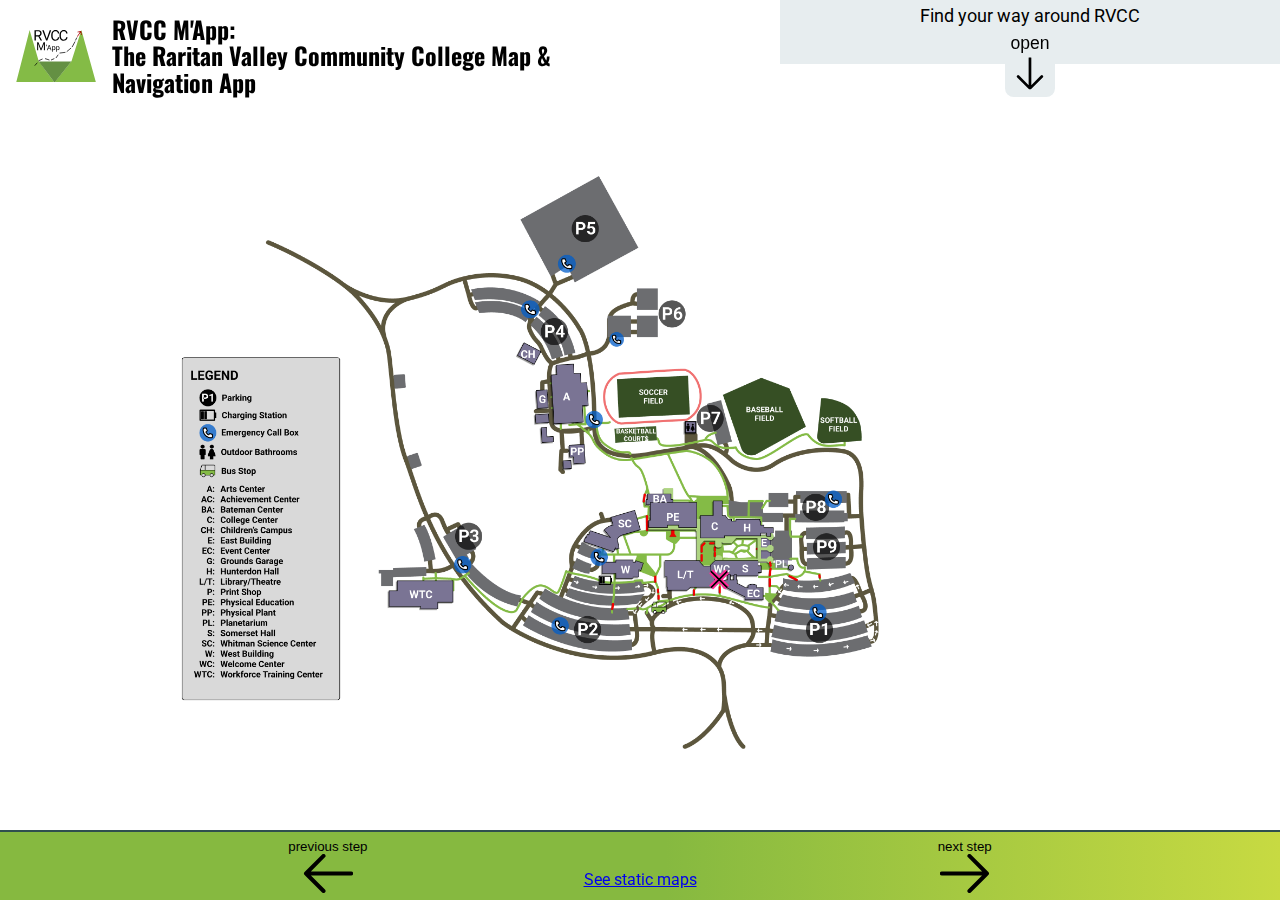
<file: picture-test/index.html>
<!DOCTYPE html>
<html lang="en">

<head>
    <meta charset="UTF-8">
    <meta http-equiv="X-UA-Compatible" content="IE=edge">
    <meta name="viewport" content="width=device-width, initial-scale=1.0">
    <link rel="icon" href="img/icons/rvcc-mapp-icon.svg">
    <link rel="mask-icon" href="img/icons/single-color-icon.svg" color="#000000">
    <link rel="apple-touch-icon" href="img/icons/single-color-icon.png">
    <title>RVCC M'App</title>
    <link rel="preconnect" href="https://fonts.googleapis.com">
    <link rel="preconnect" href="https://fonts.gstatic.com" crossorigin>
    <link href="https://fonts.googleapis.com/css2?family=Oswald&family=Roboto&display=swap" rel="stylesheet">
    <link rel="stylesheet" href="css/style.css">

</head>

<body>
    <!-- old dropdown search -->
    <!-- <select type="search" id="start" placeholder="start..."></select>
    <select type="search" id="destination" placeholder="destination..."></select> -->
    <p class="searchError-hidden">
        <!-- JsonParser.js Line 43, and Line 55 contain Error Messages-->
    </p>

    <header>
        <div class="title-ctn">
            <h1>RVCC M'App: <br> The Raritan Valley Community College Map & Navigation App</h1>
            <a class='link' href="./base.html">See static maps</a>
            <img class='img' src="img/icons/rvcc-mapp-icon.svg"
                alt="Logo resembling two mountains and a valley representing Raritan Valley Community college with a dashed line traversing through it. It says RVCC M'App">
        </div>
        <!-- Predictive search -->
        <div class="search closed">

            <form class="form-ctn">

                <label for="start">Start room number: </label>
                <div class="predicative-search">
                    <input type="text" class="predicative-background" readonly tabindex="-1" />
                    <input type="text" id="start" class="predicative-field" placeholder="Search for room numbers..."
                        onkeydown="if (event.keyCode == 13) {buttonStartSearch()};" />
                </div>

                <label for="destination">Destination room number: </label>
                <div class="predicative-search">
                    <input type="text" class="predicative-background" readonly tabindex="-1" />
                    <input type="text" id="destination" class="predicative-field"
                        placeholder="Search for room numbers..."
                        onkeydown="if (event.keyCode == 13) {buttonStartSearch()};" />
                </div>

                <div id="accessibility"> <!--Accessibility options-->
                    <input type="checkbox" id="accesibilityToggle">
                    <label class="accessibilityToggle" for="accesibilityToggle">I want an accessible route (no
                        stairs)</label>
                </div>

                <input class="search-btn" type="button" onclick={buttonStartSearch()} value="Show me where to go">

            </form>
            <button class="form-toggle">
                <p class="text">open</p>
                <svg class="arrow" title="open" width="50" height="39" viewBox="0 0 48 39" fill="none"
                    xmlns="http://www.w3.org/2000/svg">
                    <path id="arrow-left" d="M2 19.4656L47.1489 19.4656M2 19.4656L19.5344 37M2 19.4656L19.5344 1.93128"
                        stroke="black" stroke-width="4" stroke-linecap="round" />
                </svg>
            </button>
        </div>
    </header>

    <!-- Increment shown directions -->
    <div class="btn-ctn hide">
        <button class="body_gallery-prev" onclick="nextFloor(-1)">
            <p>previous step</p>
            <svg title="arrow pointing left" width="50" height="39" viewBox="0 0 48 39" fill="none"
                xmlns="http://www.w3.org/2000/svg">
                <path id="arrow-left" d="M2 19.4656L47.1489 19.4656M2 19.4656L19.5344 37M2 19.4656L19.5344 1.93128"
                    stroke="black" stroke-width="4" stroke-linecap="round" />
            </svg>
        </button>
        <button class="body_gallery-next" onclick="nextFloor(1)">
            <p>next step</p>
            <svg title="arrow pointing right" width="50" height="39" viewBox="0 0 47 39" fill="none"
                xmlns="http://www.w3.org/2000/svg">
                <path id="arrow-right"
                    d="M45.4531 19.4865L0.304259 19.4865M45.4531 19.4865L27.9188 1.95215M45.4531 19.4865L27.9188 37.0209"
                    stroke="black" stroke-width="4" stroke-linecap="round" />
            </svg>
        </button>
    </div>
    <!-- <select name="jsHtml" id="jsHtml"></select> -->
    <br>
    <!-- <p id="jsHtml"></p> -->
    <div id="imgWrapper">
        <img src="img/temp-load.png" id='loadImg'>
    </div>

    <div class="canvas-ctn"></div>

    <script src='parse-gridpath-from-img.js'> </script>
    <script src='node.js'> </script>
    <script src='grid.js'> </script>
    <script src='teleportDir.js'></script>
    <script src='building.js'></script>
    <script src='jasonParser.js'></script>
    <script src='front-end.js'></script>

    <script src="predicative-search.js" type="module"></script>
</body>

</html>
</file>
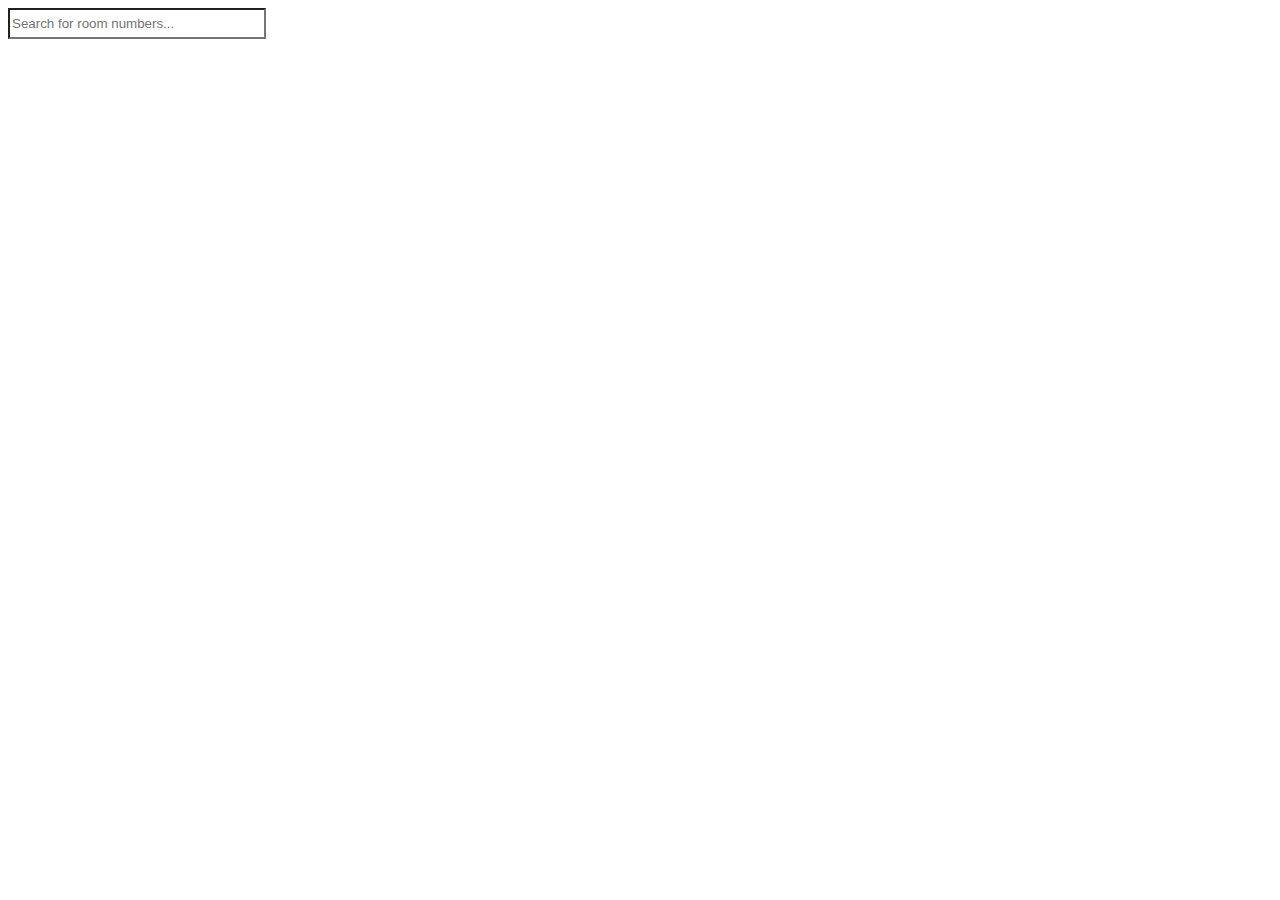
<file: picture-test/predicative-search.html>
<!DOCTYPE html>
<html lang="en">
<head>
    <meta charset="UTF-8">
    <meta http-equiv="X-UA-Compatible" content="IE=edge">
    <meta name="viewport" content="width=device-width, initial-scale=1.0">
    <title>Predicative Search</title>
</head>
<body>

<style>
    .predicative-search{
        position: relative;
    }
    .predicative-background {
        position: absolute;
        color: #999999;
        height:25px;
        width:250px;
    }
    .predicative-field {
        position: relative;
        background: transparent;
        height:25px;
        width:250px;
    }
</style>

<div class="predicative-search">
    <input type="text" class="predicative-background" />
    <input type="text" class="predicative-field" placeholder="Search for room numbers..." />
</div>

<script src="predicative-search.js" type="module"></script>

</body>
</html>
</file>
<file: picture-test/css/style.css>
/* full page */
*,
*::before,
*::after {
	box-sizing: border-box;
	margin: 0;
	padding: 0;
}

body {
	font-family: 'Roboto', sans-serif;
	height: 100vh;
	font-size: 16px;
	line-height: 1.5;
	align-items: center;
	overflow-y: hidden;
	display: flex;
	flex-direction: column;
	justify-content: center;
}

/* header: includes title, icon, and form */
header {
	position: absolute;
	top: 0;
	display: flex;
	flex-direction: column;
	justify-content: center;
	align-items: center;
	width: 100%;
	gap: 0.5em;
	z-index: 2;
}

h1 {
	font-family: 'Oswald', sans-serif;
	font-size: 1.4rem;
	max-width: 450px;
	line-height: 1.1;
}

.title-ctn {
	width: 100%;
	padding: 1em;
	position: relative;
	z-index: 5;
	display: flex;
	align-items: center;
	flex-direction: row-reverse;
	gap: 1em;
}

/* container for form and toggle form button */
.search {
	width: 100%;
	position: relative;
	display: flex;
	justify-content: center;
	height: auto;
	overflow: hidden;
	transition: transform 300ms ease-out;
	padding-block-end: 3.5em;
}

.form-ctn {
	display: grid;
	grid-template-columns: 1fr;
	gap: 0.8em;
	width: 100%;
	padding: 2em;
	border-radius: 0.5em;
	background-color: #e7edef;
	padding: 2em;
}

.form-toggle {
	position: absolute;
	bottom: 4px;
	border: none;
	background-color: #e7edef;
	border-radius: 0.5em;
	transition: transform 300ms ease-out;
	z-index: 5;
	font-size: 1.1em;
	padding: 0;
	padding-block-end: 0.2em;
}

.closed {
	transform: translateY(-300px);
}

.closed>.form-ctn {
	padding-block-end: 1.4em;
}

/* overlay when form is in closed state */
.closed>.form-ctn::after {
	content: 'Find your way around RVCC';
	font-size: 1.1em;
	width: 100%;
	position: absolute;
	height: 83%;
	text-align: center;
	display: grid;
	align-items: end;
	justify-items: center;
	padding-block-end: 2em;
	left: 0;
	z-index: 3;
	background-color: #e7edef;
}

svg.arrow {
	transform: rotate(90deg);
	transition: transform 200ms ease;
	padding-inline: 0.5em;
}

/* change arrow direction based on form state */
.search.closed svg.arrow {
	transform: rotate(-90deg);
}

/* Style the canvas on screen*/

#underMap {
	display: none;
}

#outerMap-hidden {
	display: none;
}

#imgWrapper {
	display: grid;
	place-items: center;
}

#loadImg {
	position: absolute;

	animation: linear infinite;
	animation-duration: 4s;
	animation-name: rotate;
}

#hideLoad {
	display: none;
}

@keyframes rotate {
	from {
		transform: rotateZ(0deg);
	}

	to {
		transform: rotateZ(360deg);
	}
}

.predicative-search {
	position: relative;
}

.predicative-background,
.predicative-field {
	border: none;
	outline: none;
	height: 100%;
	font-family: inherit;
	font-size: inherit;
	width: 100%;
	padding: 0.75em 0.9em;
}

.predicative-background {
	position: absolute;
	color: #999999;
}

.predicative-field {
	position: relative;
	background: transparent;
	border: 1px solid black;
	border-radius: 0.2em;
}

.predicative-field:focus {
	box-shadow: 0 0 0 2px #84bb46;
}

/* user feedback for form entry error */
.searchError {
	position: absolute;
	top: 0;
	background: red;
	color: white;
}

.searchError-hidden {
	display: none;
}

/* buttons */
.search-btn {
	font-family: inherit;
	border: 1px solid black;
	border-radius: 0.2em;
	background-color: transparent;
	padding-block: 0.7em;
	cursor: pointer;
	font-size: 1.1rem;
	margin-block-start: 1em;
}

.search-btn:hover {
	background-color: #84bb46;
}

.search-btn:active {
	background-color: black;
	color: white;
}

.search-btn:focus {
	box-shadow: 0 0 0 2px #84bb46;
	outline: none;
}

button {
	color: black;
	cursor: pointer;
	padding: 0.3em;
	background-color: inherit;
	display: grid;
	place-items: center;
	border: none;
	transition: box-shadow 200ms ease;
	border-radius: 0.2em;
}

button>p {
	color: inherit;
}

/* button:hover {
	background-color: rgb(199, 218, 66);
} */

button:active {
	background-color: white;
}

button:focus {
	box-shadow: 0 0 0 2px black;
	outline: none;
}

/* accessibility input in form */
#accessibility {
	display: flex;
	align-items: center;
}

#accesibilityToggle {
	appearance: none;
	position: relative;
	height: 100%;
	width: 25px;
}

#accesibilityToggle:focus {
	outline: none;
}

#accesibilityToggle:focus+.accessibilityToggle::before {
	box-shadow: 0 0 0 2px #84bb46;
}

.accessibilityToggle {
	position: relative;
	cursor: pointer;
	display: flex;
	align-items: center;
}

.accessibilityToggle::before {
	content: '';
	position: absolute;
	left: -30px;
	height: 100%;
	width: 25px;
	border: 2px solid black;
	border-radius: 0.2em;
}

.accessibilityToggle::after {
	content: '';
	opacity: 0;
	position: absolute;
	left: -26px;
	height: 65%;
	width: 17px;
	border-radius: 0.2em;
	background-color: black;
}

#accesibilityToggle:checked+.accessibilityToggle::after {
	opacity: 1;
}

/* no animations for reduced motion preference */
@media (prefers-reduced-motion) {

	*,
	*::before,
	*::after {
		animation: none;
	}
}

/* container for buttons that show navigation steps */
.btn-ctn {
	position: absolute;
	bottom: 0;
	width: 100%;
	padding: 0.2em;
	display: flex;
	width: 100%;
	justify-content: space-around;
	background: rgb(134, 185, 64);
	background: linear-gradient(90deg,
			rgba(134, 185, 64, 1) 0%,
			rgba(134, 185, 64, 1) 52%,
			rgba(199, 218, 66, 1) 100%);
	border-block-start: 2px solid darkslategrey;
}

.link {
	position: fixed;
	bottom: 20px;
	left: 50%;
	transform: translate(-50%, 50%);
}

/* DESKTOP */
@media (min-width: 700px) {
	header {
		flex-direction: row;
		width: 100%;
		padding-block: 0;
		gap: 2em;
		align-items: start;
		justify-content: space-between;
	}

	.title-ctn {
		width: fit-content;
	}

	h1 {
		font-size: 1.5rem;
	}

	.search {
		max-width: 500px;
	}

	.canvas-ctn {
		padding: 5em;
		max-width: 1200px;
		display: grid;
		place-items: center;
	}

	.searchError {
		position: absolute;
		right: 0;
		z-index: 3;
	}

	button:hover {
		background-color: rgb(199, 218, 66);
	}
}

.img {
	width: 80px;
}
</file>
